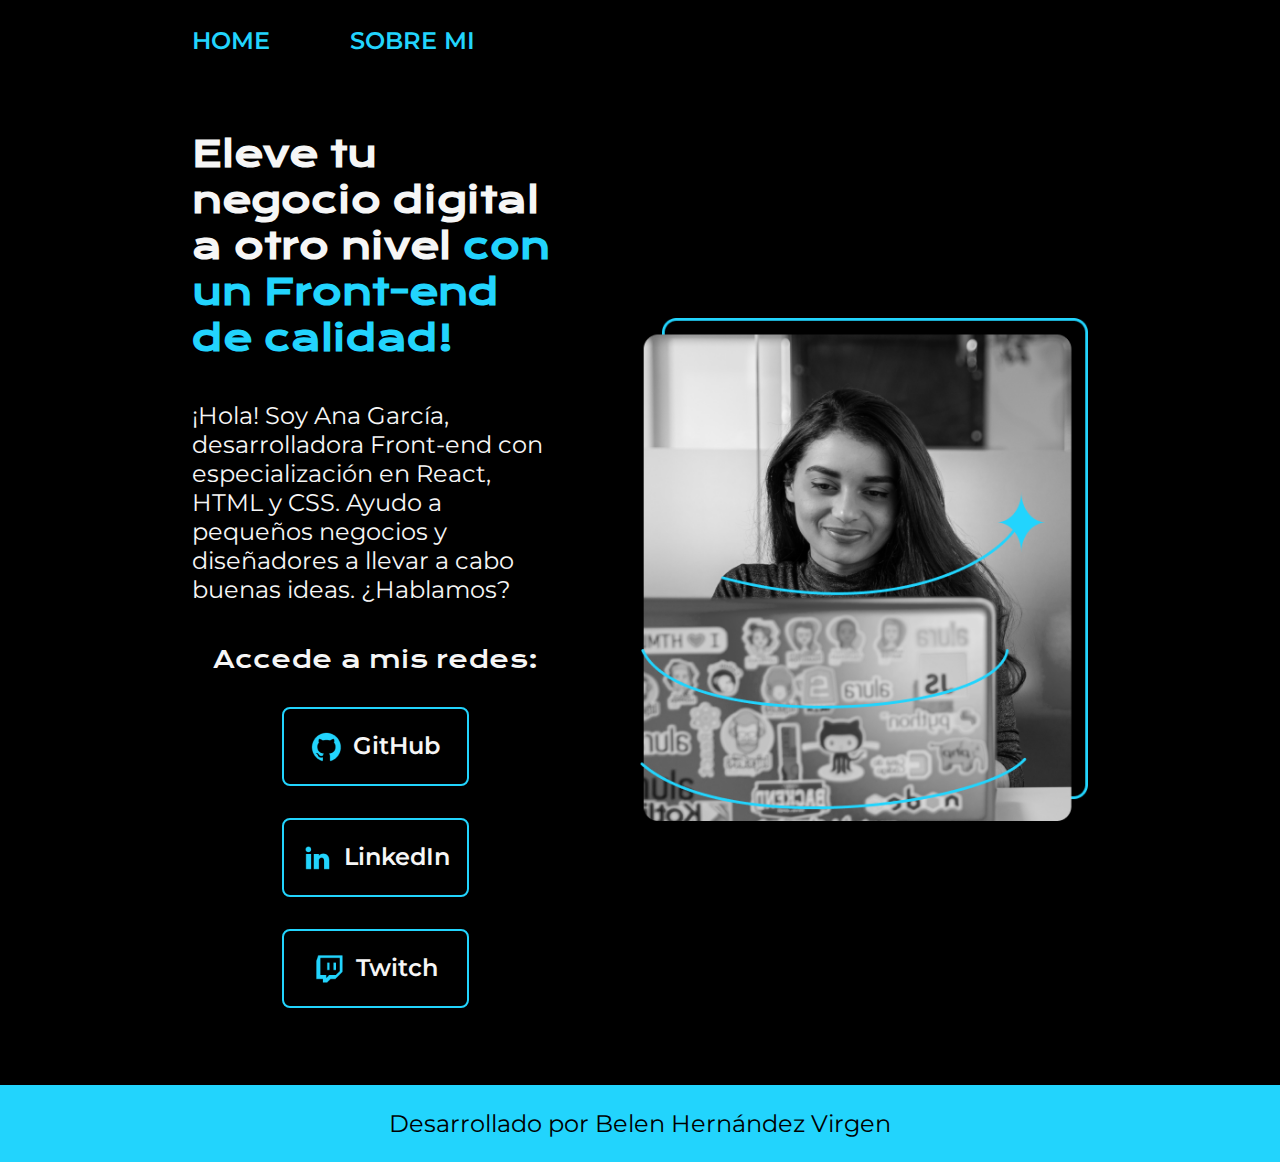
<file: index.html>
<!DOCTYPE html>
<html lang="es-mx">
<head>
    <meta charset="UTF-8">
    <meta name="viewport" content="width=device-width, initial-scale=1.0">
    <title>Portafolio</title>
    <link rel="stylesheet" href="styles/style.css">
</head>
<body>
    <header class="header">
        <nav class="header-menu">
            <a class="header-menu-link" href="index.html">HOME</a>
            <a class="header-menu-link" href="about.html">SOBRE MI</a>
        </nav>
    </header>
    <main class="presentacion">
        <section class="presentacion-contenido">
            <h1 class="presentacion-contenido-titulo">
                Eleve tu negocio digital a otro nivel 
                <strong class="titulo-destaque">con un Front-end de calidad!</strong>
            </h1>
            <p class="presentacion-contenido-texto">¡Hola! Soy Ana García, desarrolladora Front-end 
                con especialización en React, HTML y CSS. Ayudo a pequeños negocios y diseñadores a 
                llevar a cabo buenas ideas. ¿Hablamos?
            </p>
            <div class="presentacion-enlaces">
                <h2 class="presentacion-enlaces-subtitulo">Accede a mis redes:</h2>
                <a class="presentacion-enlaces-link" href="https://github.com/">
                    <img src="assets/github.png" alt="logo de github">
                    GitHub
                </a>
                <a class="presentacion-enlaces-link" href="https://www.linkedin.com/">
                    <img src="assets/linkedin.png" alt="logo de linkedin">
                    LinkedIn
                </a>
                <a class="presentacion-enlaces-link" href="https://www.twitch.com/">
                    <img src="assets/twitch.png" alt="logo de twitch">
                    Twitch
                </a>
            </div>
        </section>
        
        <img class="presentacion-img" src="assets/Imagem.png" alt="Imagen de persona trabajando">
    </main>
    <footer>
        <p class="footer">Desarrollado por Belen Hernández Virgen</p>
    </footer>
</body>
</html>
</file>
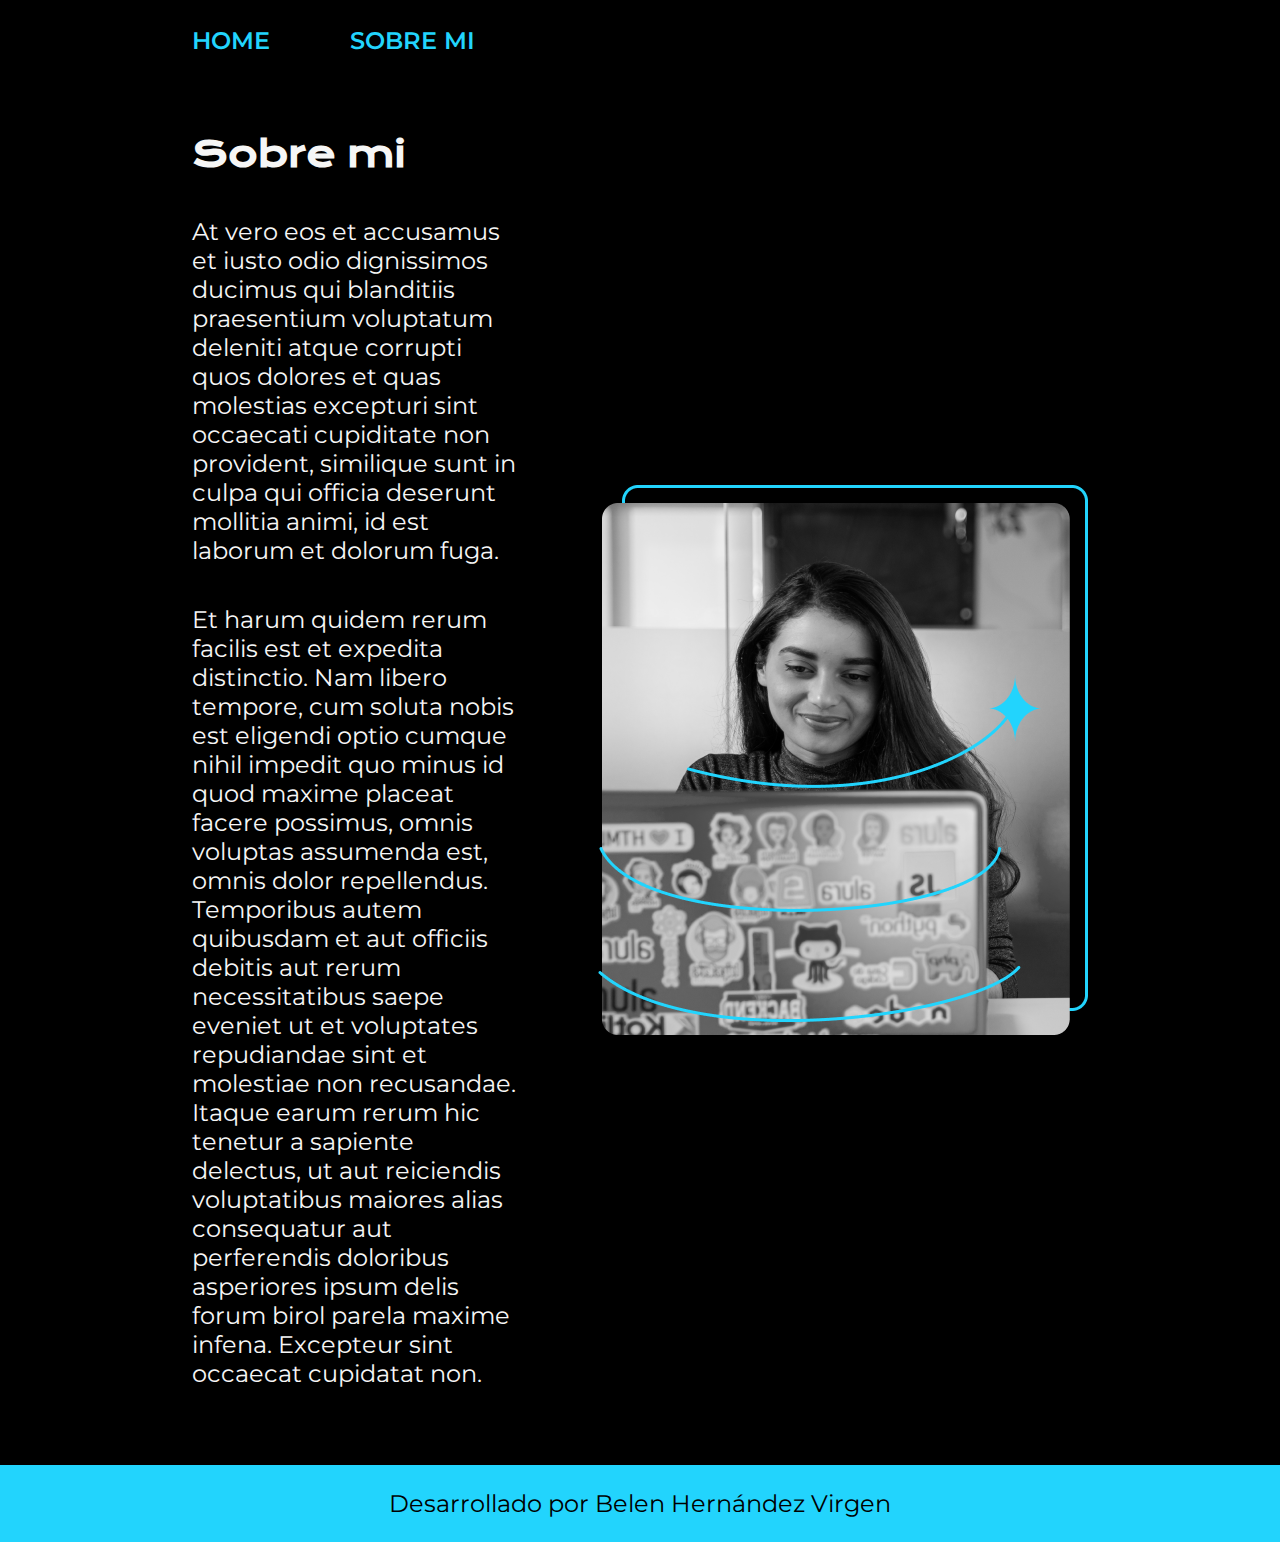
<file: about.html>
<!DOCTYPE html>
<html lang="es-mx">
<head>
    <meta charset="UTF-8">
    <meta name="viewport" content="width=device-width, initial-scale=1.0">
    <title>Sobre mi</title>
    <link rel="stylesheet" href="styles/style.css">
</head>
<body>
    <header class="header">
        <nav class="header-menu">
            <a class="header-menu-link" href="index.html">HOME</a>
            <a class="header-menu-link" href="about.html">SOBRE MI</a>
        </nav>
    </header>
    <main class="presentacion">
        <section class="presentacion-contenido">
            <h1 class="presentacion-contenido-titulo">Sobre mi</h1>
            <p class="presentacion-contenido-texto">
                At vero eos et accusamus et iusto odio dignissimos ducimus qui blanditiis praesentium voluptatum 
                deleniti atque corrupti quos dolores et quas molestias excepturi sint occaecati cupiditate non 
                provident, similique sunt in culpa qui officia deserunt mollitia animi, id est laborum et dolorum fuga.
            </p>
            <p class="presentacion-contenido-texto">
                Et harum quidem rerum facilis est et expedita distinctio. Nam libero tempore, cum soluta nobis est 
                eligendi optio cumque nihil impedit quo minus id quod maxime placeat facere possimus, omnis voluptas 
                assumenda est, omnis dolor repellendus. Temporibus autem quibusdam et aut officiis debitis aut rerum 
                necessitatibus saepe eveniet ut et voluptates repudiandae sint et molestiae non recusandae. 
                Itaque earum rerum hic tenetur a sapiente delectus, ut aut reiciendis voluptatibus maiores alias 
                consequatur aut perferendis doloribus asperiores ipsum delis forum birol parela maxime infena. 
                Excepteur sint occaecat cupidatat non.
            </p>
        </section>
        <img src="assets/Imagem.png" alt="Imagen de persona trabajando">
    </main>
    <footer>
        <p class="footer">Desarrollado por Belen Hernández Virgen</p>
    </footer>
</body>
</html>
</file>
<file: styles/style.css>
@import url('https://fonts.googleapis.com/css2?family=Krona+One&family=Montserrat:ital,wght@0,100..900;1,100..900&display=swap');

:root{
    --color-primario: #000000;
    --color-secundario: #f6f6f6;
    --color-terciario: #22D4FD;
    --color-hover: #272727;

    --fuente-monse: "Montserrat", sans-serif;
    --fuente-krona: "Krona One", sans-serif;
}

*{
    padding: 0;
    margin: 0;
}

/* --- 16px = 1rem ---*/

body{
    background-color: var(--color-primario);
    color: var(--color-secundario);
    /*height: 100vh;Ocupe 100% Altura de la página*/
    box-sizing: border-box;
}

.header{
    padding: 2% 0% 0% 15%;/* TOP DERECHA IZQUIERDA ABAJO*/
}

.header-menu{
    display: flex;
    gap: 80px;
}

.header-menu-link{
    font-family: var(--fuente-monse);
    font-size: 1.5rem;
    font-weight: 600;
    color: var(--color-terciario);
    text-decoration: none;
}

.presentacion{
    display: flex;
    align-items: center;
    padding: 6% 15%;
    justify-content: space-between;
    gap: 82px;
}

.presentacion-contenido{
    width: 50%;
    display: flex;
    flex-direction: column;
    gap: 40px;
}

.presentacion-contenido-titulo{
    font-size: 2.25rem;
    font-family: var(--fuente-krona);
}

.titulo-destaque{
    color: var(--color-terciario);
}

.presentacion-contenido-texto{
    font-size: 1.5rem;
    font-family: var(--fuente-monse);
}

.presentacion-enlaces{
    display: flex;
    justify-content: space-between;
    flex-direction: column;
    align-items: center;
    gap: 32px;
}

.presentacion-enlaces-subtitulo{
    font-family: var(--fuente-krona);
    font-size: 1.5rem;
    font-weight: 400;
}

.presentacion-enlaces-link{
    width: 50%;
    text-align: center;
    padding: 21.5px 0;/*VERTICAL HORIZONTAL*/
    border-radius: 8px;
    font-family: var(--fuente-monse);
    font-size: 1.5rem;
    font-weight: 600;
    text-decoration: none;
    color: var(--color-secundario);
    border: 2px solid var(--color-terciario);
    display: flex;
    justify-content: center;
    gap: 10px;
}

.presentacion-enlaces-link:hover{
    background-color: var(--color-hover);
}

.presentacion-img{
    width: 50%;
}

.footer{
    background-color: var(--color-terciario);
    padding: 24px;
    color: var(--color-primario);
    text-align: center;
    font-family: var(--fuente-monse);
    font-size: 1.5rem;
    font-weight: 400;
}

@media (max-width: 1200px) {
    .header{
        padding: 10%;
    }
    .header-menu{
        justify-content: center;
    }
    .presentacion{
        flex-direction: column-reverse;
        padding: 5%;
    }
    .presentacion-contenido{
        width: auto;
    }
}
</file>
